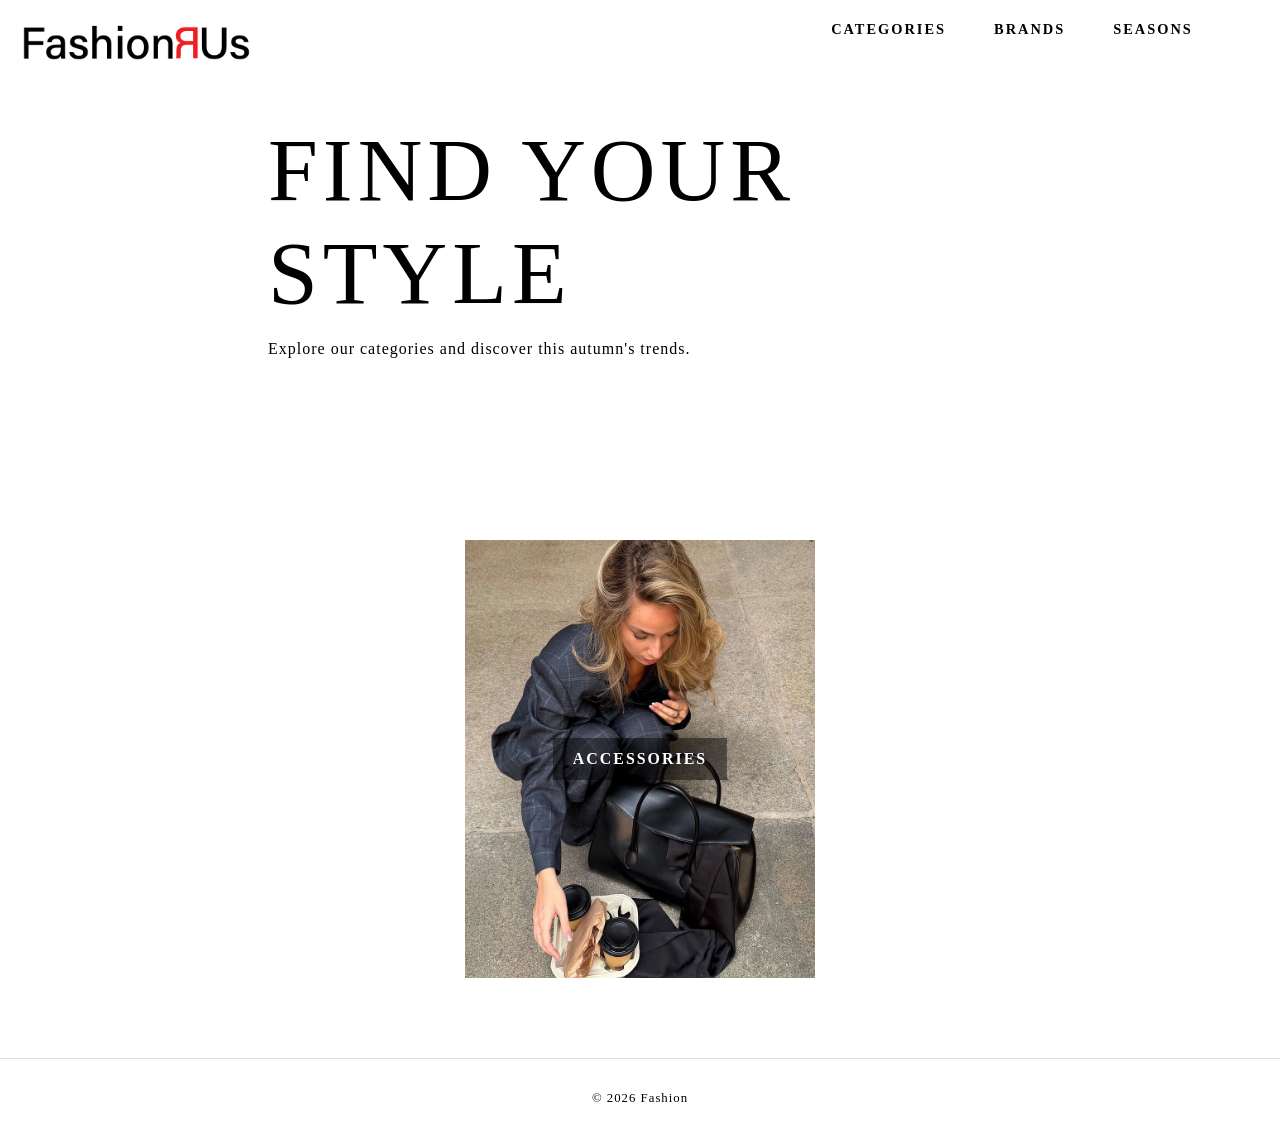
<file: index.html>
<!DOCTYPE html>
<html lang="en">

<head>
    <meta charset="UTF-8">
    <meta name="viewport" content="width=device-width, initial-scale=1.0">
    <meta name="robots" content="noindex">
    <title>Landingspage</title>
    <link rel="stylesheet" href="style.css">

    <script src="index.js" defer></script>

</head>

<body>
    <header>
        <div>
            <a class="logo-btn" href="index.html"><img src="img/logo.webp"
                    alt="logo"></a>

        </div>

        <nav>
            <ul class="menu">
                <li><a class="menuItem" href="index.html">Categories</a></li>
                <li><a class="menuItem" href="produktliste.html">Brands</a></li>
                <li><a class="menuItem" href="produktliste.html">Seasons</a>
                </li>
            </ul>
        </nav>


        <div class="header_content">
            <h1>Find your style</h1>
            <p>Explore our categories and discover this autumn's trends.</p>
        </div>

    </header>

    <main>

        <div class="category_list_container">
            <a class="category"
                href="productlist.html?Category=Accessories"></a>
            <div class="category">
                <img src="img/accessoriess.webp" alt="Accessories">
                <a href="produktliste.html">
                    <h3>Accessories</h3>
                </a>

            </div>

            <!-- <div class="category">
                <img src="img/scarf_detail_ruffle_blouse.webp" alt="Apparel">
                <a href="produktliste.html">Apparel</a>
            </div>

            <div class="category">
                <img src="img/shoes.webp" alt="Footwear">
                <a href="produktliste.html">Footwear</a>
            </div>

            <div class="category">
                <img src="img/freeitems.webp" alt="Free items">
                <a href="produktliste.html">Free items</a>
            </div>

            <div class="category">
                <img src="img/personalcare.webp" alt="Personal Care">
                <a href="produktliste.html">Personal Care
                </a>
            </div>
            <div class="category">
                <img src="img/sportsgoods.webp" alt="Sporting Goods">
                <a href="produktliste.html">Sporting Goods</a>
            </div> -->
        </div>
    </main>



    <footer>
        <p>© 2026 Fashion</p>
    </footer>


</body>

</html>
</file>
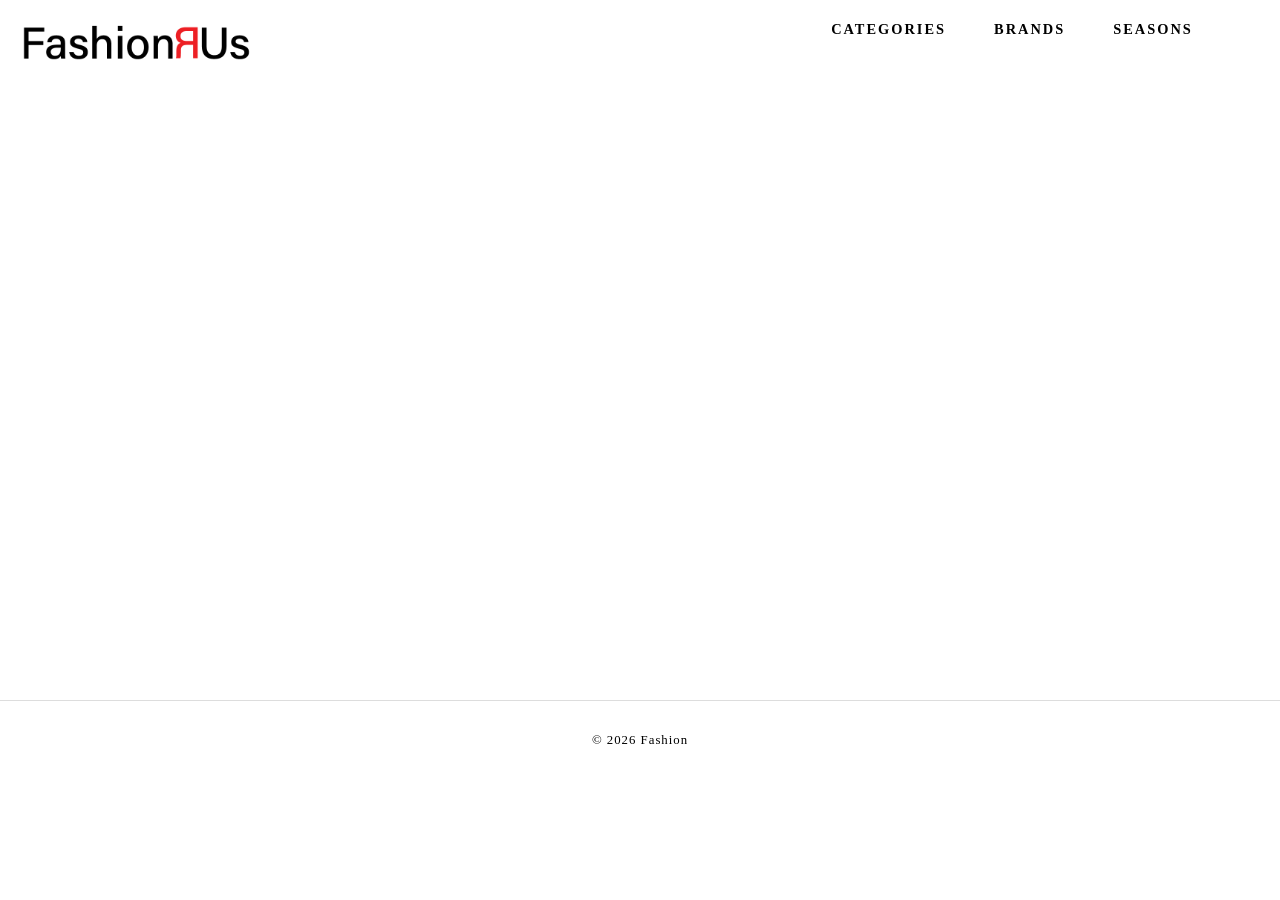
<file: detailview.html>
<!DOCTYPE html>
<html lang="en">

<head>
    <meta charset="UTF-8">
    <meta name="viewport" content="width=device-width, initial-scale=1.0">
    <title>Produkt</title>
    <link rel="stylesheet" href="style.css">
    <script src="detailview.js" defer></script>
</head>

<body>
    <header>
        <div>
            <a class="logo-btn" href="index.html"><img src="img/logo.webp"
                    alt="logo"></a>

        </div>

        <nav>
            <ul class="menu">
                <li><a class="menuItem" href="index.html">Categories</a></li>
                <li><a class="menuItem" href="produktliste.html">Brands</a></li>
                <li><a class="menuItem" href="produktliste.html">Seasons</a>
                </li>
            </ul>
        </nav>

    </header>

    <main class="produktside">

        <!-- <div class="produktimg">
            <img src="img/fitted_wide_cuff_shirt.webp"
                alt="Fitted wide cuff shirt">
        </div>


        <div class="produkt_info">
            <h1>productdisplayname</h1>
            <h2>brandname</h2>
            <p>id</p>
            <p>description</p>
            <p>basecolour</p>
            <p>pris</p>


            <label for="size">Size</label>

            <select id="size">
                <option value="">Size</option>
                <option value="xs">xs</option>
                <option value="s">s</option>
                <option value="m">m</option>
                <option value="l">l</option>
                <option value="xl">xl</option>
            </select>

            <button>Buy now</button>
        </div> -->
    </main>


    <footer>
        <p>© 2026 Fashion</p>
    </footer>

</body>

</html>
</file>
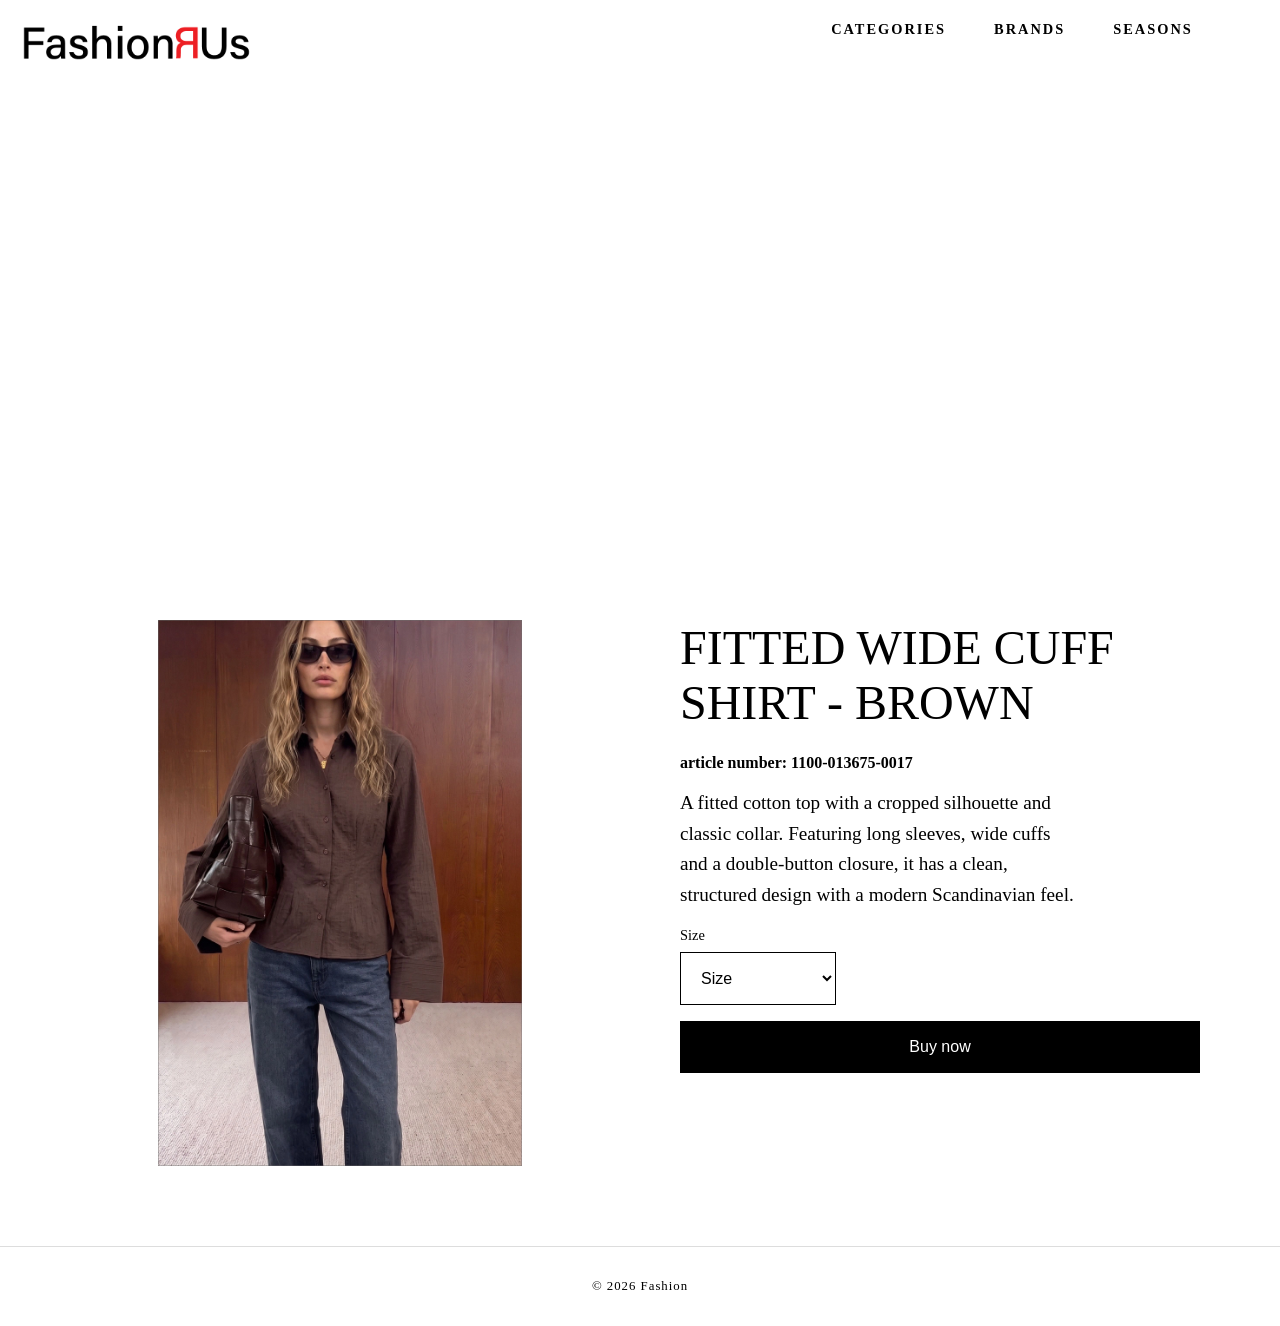
<file: produkt.html>
<!DOCTYPE html>
<html lang="en">

<head>
    <meta charset="UTF-8">
    <meta name="viewport" content="width=device-width, initial-scale=1.0">
    <title>Produkt</title>
    <link rel="stylesheet" href="style.css">
</head>

<body>
    <header>
        <div>
            <a class="logo-btn" href="index.html"><img src="img/logo.webp"
                    alt="logo"></a>

        </div>

        <nav>
            <ul class="menu">
                <li><a class="menuItem" href="index.html">Categories</a></li>
                <li><a class="menuItem" href="produktliste.html">Brands</a></li>
                <li><a class="menuItem" href="produktliste.html">Seasons</a>
                </li>
            </ul>
        </nav>

    </header>

    <main class="produktside">
        <div class="produktimg">
            <img src="img/fitted_wide_cuff_shirt.webp"
                alt="Fitted wide cuff shirt">
        </div>


        <div class="produkt_info">
            <h1>Fitted wide cuff shirt - brown</h1>
            <h2>article number: 1100-013675-0017</h2>

            <p class="produkt_beskrivelse">
                A fitted cotton top with a cropped silhouette and classic
                collar. Featuring long
                sleeves, wide cuffs and a double-button closure, it has a clean,
                structured
                design with a modern Scandinavian feel.
            </p>

            <label for="size">Size</label>

            <select id="size">
                <option value="">Size</option>
                <option value="xs">xs</option>
                <option value="s">s</option>
                <option value="m">m</option>
                <option value="l">l</option>
                <option value="xl">xl</option>
            </select>

            <button>Buy now</button>
        </div>
    </main>


    <footer>
        <p>© 2026 Fashion</p>
    </footer>

</body>

</html>
</file>
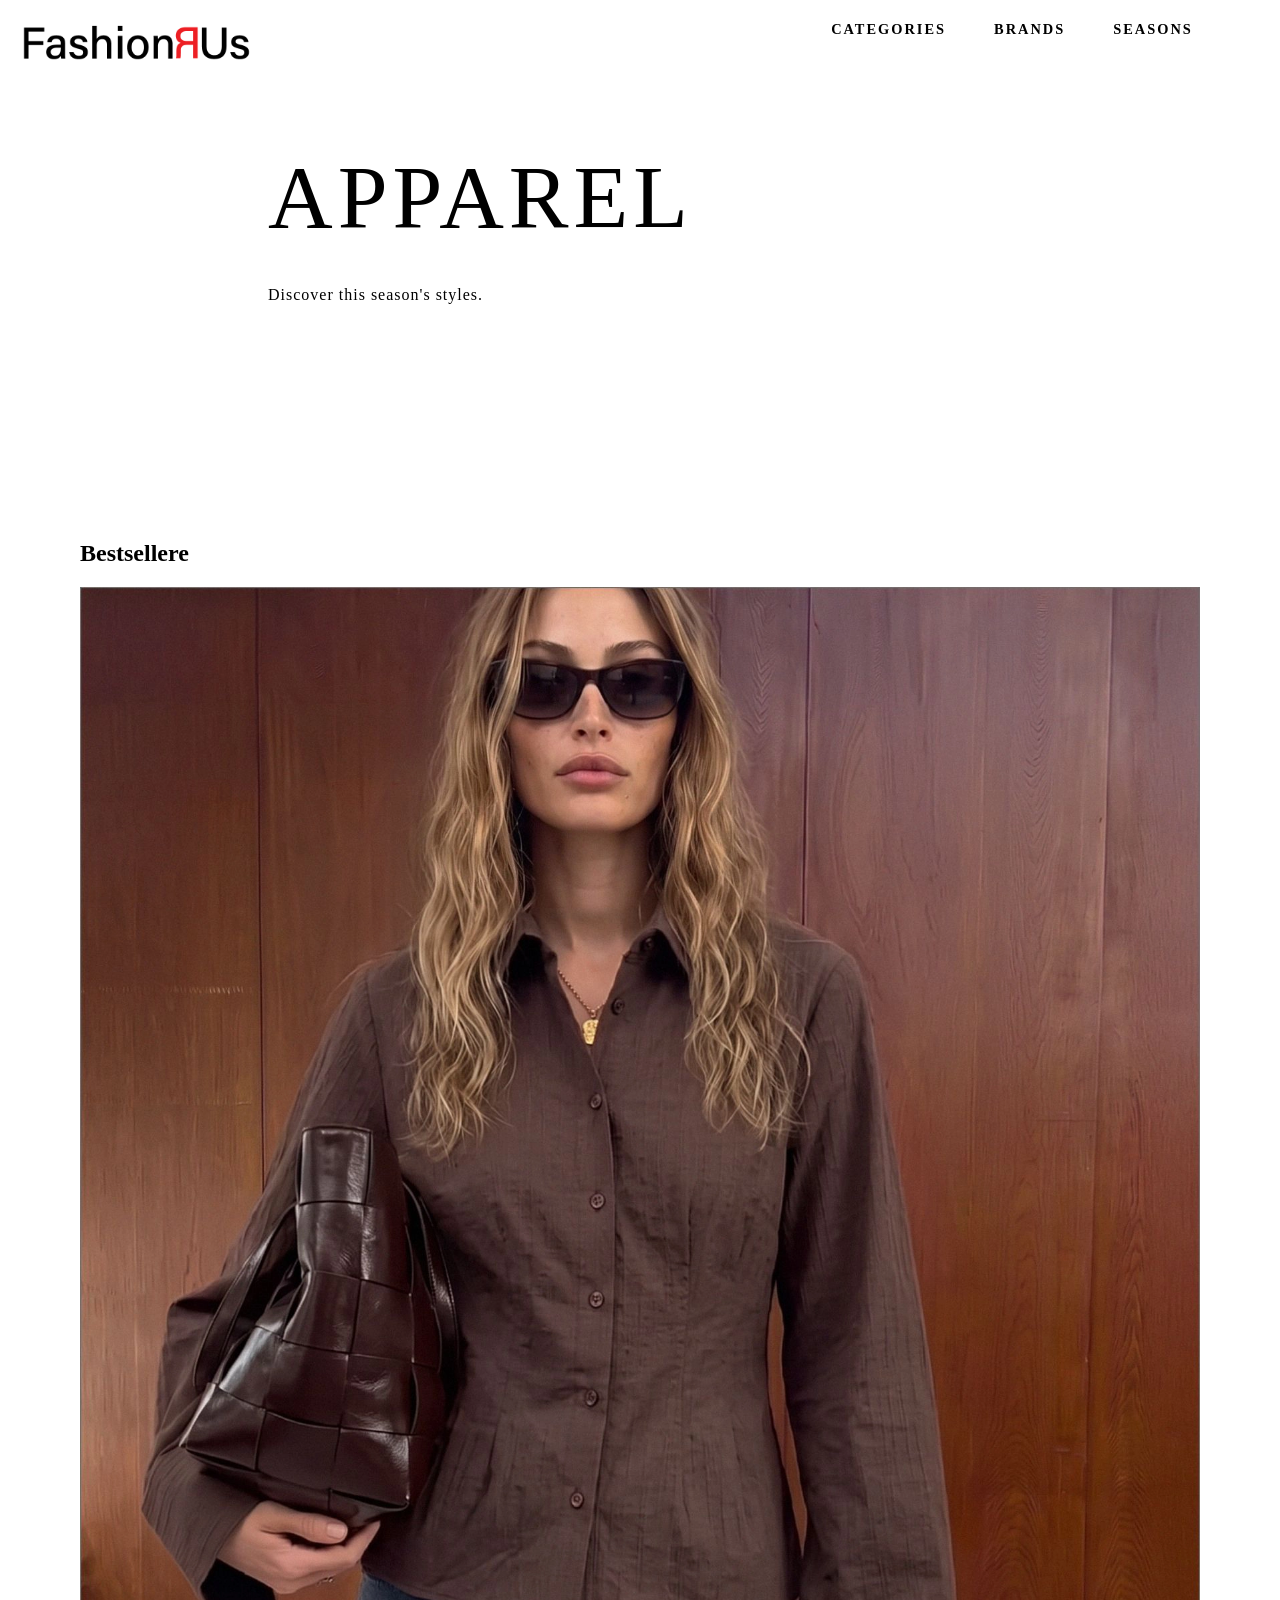
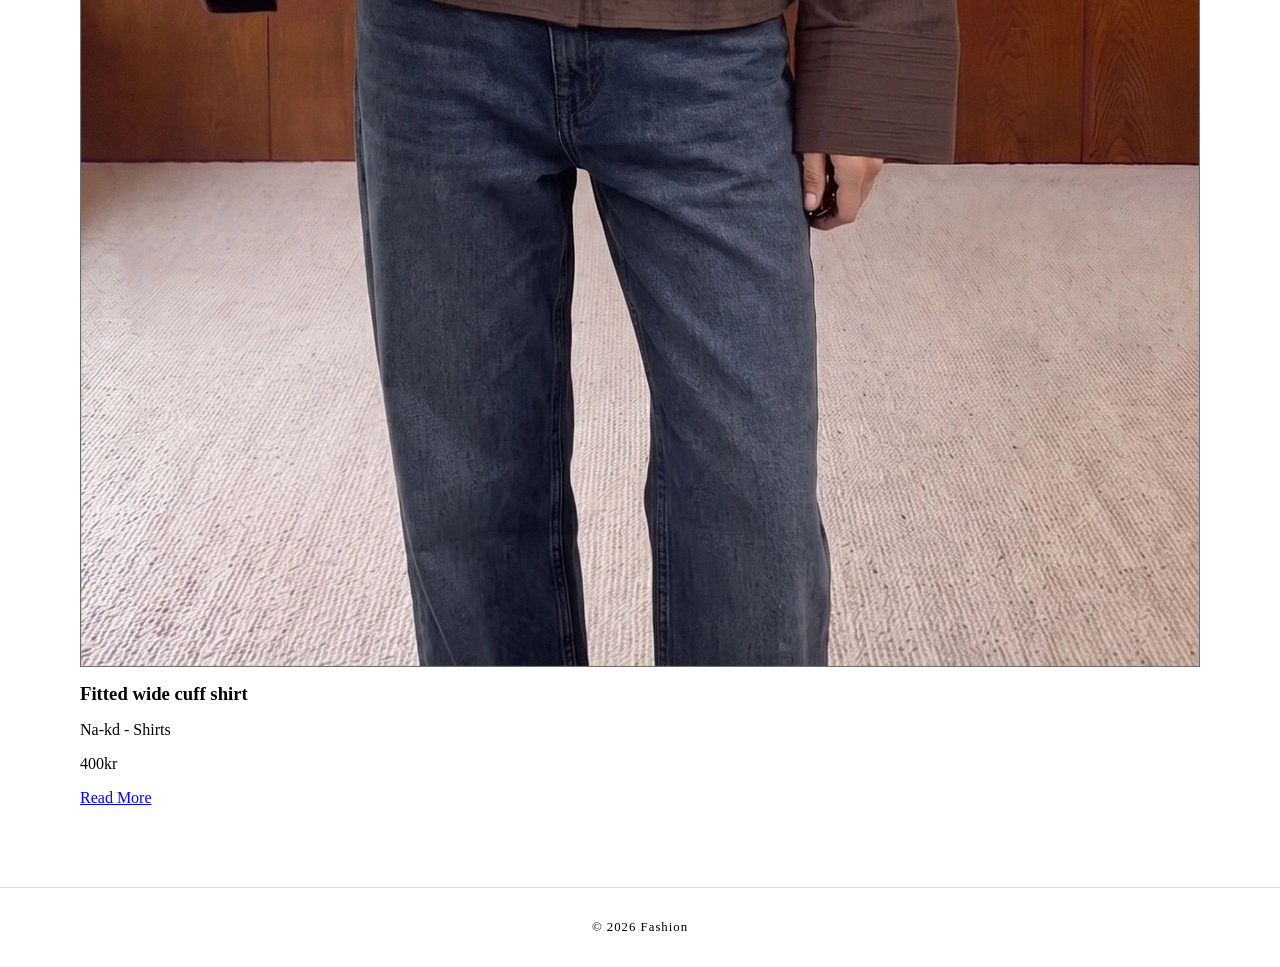
<file: produktliste.html>
<!DOCTYPE html>
<html lang="en">

<head>
    <meta charset="UTF-8">
    <meta name="viewport" content="width=device-width, initial-scale=1.0">
    <link rel="stylesheet" href="style.css">
    <script src="list.js" defer></script>
    <title>Produktliste</title>

</head>

<body>
    <header>
        <div>
            <a class="logo-btn" href="index.html"><img src="img/logo.webp"
                    alt="logo"></a>

        </div>

        <nav>
            <ul class="menu">
                <li><a class="menuItem" href="index.html">Categories</a></li>
                <li><a class="menuItem" href="produktliste.html">Brands</a></li>
                <li><a class="menuItem" href="produktliste.html">Seasons</a>
                </li>
            </ul>
        </nav>

        <div class="header_content">
            <h1>Apparel</h1>
            <p>Discover this season's styles.</p>
        </div>

    </header>

    <main>
        <div class="undertitle">
            <h2>Bestsellere</h2>
        </div>

        <div class="product_list_container">
            <article class="product">
                <img src="img/fitted_wide_cuff_shirt.webp" alt="Placeholder" />
                <h3>Fitted wide cuff shirt</h3>
                <p>Na-kd - Shirts</p>
                <div>
                    <p>400kr</p>
                </div>
                <p><a href="detailview.html">Read More</a></p>
                <p class="soldout_tag">Sold Out</p>
            </article>
            <!-- 
            <article class="product discount soldout">
                <img src="img/folded_sleeve_knitted_sweater.webp"
                    alt="Placeholder" />
                <h3>Folded sleeve knitted sweater</h3>
                <p>Nakd - sweaters</p>
                <div>
                    <p>1148 kr</p>
                    <p>1595 kr - 28%</p>
                </div>
                <p><a href="produkt.html">Read More</a></p>
                <p class="soldout_tag">Sold Out</p>
            </article>

            <article class="product discount">
                <img src="img/satin_fringe_scarf.webp" alt="Placeholder" />
                <h3>Satin fringe scarf shirt</h3>
                <p>Nakd - shirts</p>
                <div>
                    <p>1372 kr</p>
                    <p>2495 kr - 45%</p>
                </div>
                <p><a href="produkt.html">Read More</a></p>
                <p class="soldout_tag">Sold Out</p>
            </article>


            <article class="product soldout">
                <img src="img/scarf_detail_ruffle_blouse.webp"
                    alt="Placeholder" />
                <h3>Scarf detail ruffle blouse</h3>
                <p>Nakd - blouses</p>
                <div>
                    <p>395 kr</p>
                </div>
                <p><a href="produkt.html">Read More</a></p>
                <p class="soldout_tag">Sold Out</p>
            </article>

            <article class="product">
                <img src="img/fitted_wide_cuff_shirt.webp" alt="Placeholder" />
                <h3>Fitted wide cuff shirt</h3>
                <p>Na-kd - Shirts</p>
                <div>
                    <p>400kr</p>
                </div>
                <p><a href="produkt.html">Read More</a></p>
                <p class="soldout_tag">Sold Out</p>
            </article>

            <article class="product discount soldout">
                <img src="img/folded_sleeve_knitted_sweater.webp"
                    alt="Placeholder" />
                <h3>Folded sleeve knitted sweater</h3>
                <p>Nakd - sweaters</p>
                <div>
                    <p>1148 kr</p>
                    <p>1595 kr - 28%</p>
                </div>
                <p><a href="produkt.html">Read More</a></p>
                <p class="soldout_tag">Sold Out</p>
            </article>

            <article class="product discount">
                <img src="img/satin_fringe_scarf.webp" alt="Placeholder" />
                <h3>Satin fringe scarf shirt</h3>
                <p>Nakd - shirts</p>
                <div>
                    <p>1372 kr</p>
                    <p>2495 kr - 45%</p>
                </div>
                <p><a href="produkt.html">Read More</a></p>
                <p class="soldout_tag">Sold Out</p>
            </article>


            <article class="product soldout">
                <img src="img/scarf_detail_ruffle_blouse.webp"
                    alt="Placeholder" />
                <h3>Scarf detail ruffle blouse</h3>
                <p>Nakd - blouses</p>
                <div>
                    <p>395 kr</p>
                </div>
                <p><a href="produkt.html">Read More</a></p>
                <p class="soldout_tag">Sold Out</p>
            </article>
            <article class="product">
                <img src="img/fitted_wide_cuff_shirt.webp" alt="Placeholder" />
                <h3>Fitted wide cuff shirt</h3>
                <p>Na-kd - Shirts</p>
                <div>
                    <p>400kr</p>
                </div>
                <p><a href="produkt.html">Read More</a></p>
                <p class="soldout_tag">Sold Out</p>
            </article>

            <article class="product discount soldout">
                <img src="img/folded_sleeve_knitted_sweater.webp"
                    alt="Placeholder" />
                <h3>Folded sleeve knitted sweater</h3>
                <p>Nakd - sweaters</p>
                <div>
                    <p>1148 kr</p>
                    <p>1595 kr - 28%</p>
                </div>
                <p><a href="produkt.html">Read More</a></p>
                <p class="soldout_tag">Sold Out</p>
            </article>

            <article class="product discount">
                <img src="img/satin_fringe_scarf.webp" alt="Placeholder" />
                <h3>Satin fringe scarf shirt</h3>
                <p>Nakd - shirts</p>
                <div>
                    <p>1372 kr</p>
                    <p>2495 kr - 45%</p>
                </div>
                <p><a href="produkt.html">Read More</a></p>
                <p class="soldout_tag">Sold Out</p>
            </article>


            <article class="product soldout">
                <img src="img/scarf_detail_ruffle_blouse.webp"
                    alt="Placeholder" />
                <h3>Scarf detail ruffle blouse</h3>
                <p>Nakd - blouses</p>
                <div>
                    <p>395 kr</p>
                </div>
                <p><a href="produkt.html">Read More</a></p>
                <p class="soldout_tag">Sold Out</p>
            </article>
            <article class="product">
                <img src="img/fitted_wide_cuff_shirt.webp" alt="Placeholder" />
                <h3>Fitted wide cuff shirt</h3>
                <p>Na-kd - Shirts</p>
                <div>
                    <p>400kr</p>
                </div>
                <p><a href="produkt.html">Read More</a></p>
                <p class="soldout_tag">Sold Out</p>
            </article>

            <article class="product discount soldout">
                <img src="img/folded_sleeve_knitted_sweater.webp"
                    alt="Placeholder" />
                <h3>Folded sleeve knitted sweater</h3>
                <p>Nakd - sweaters</p>
                <div>
                    <p>1148 kr</p>
                    <p>1595 kr - 28%</p>
                </div>
                <p><a href="produkt.html">Read More</a></p>
                <p class="soldout_tag">Sold Out</p>
            </article>

            <article class="product discount">
                <img src="img/satin_fringe_scarf.webp" alt="Placeholder" />
                <h3>Satin fringe scarf shirt</h3>
                <p>Nakd - shirts</p>
                <div>
                    <p>1372 kr</p>
                    <p>2495 kr - 45%</p>
                </div>
                <p><a href="produkt.html">Read More</a></p>
                <p class="soldout_tag">Sold Out</p>
            </article>


            <article class="product soldout">
                <img src="img/scarf_detail_ruffle_blouse.webp"
                    alt="Placeholder" />
                <h3>Scarf detail ruffle blouse</h3>
                <p>Nakd - blouses</p>
                <div>
                    <p>395 kr</p>
                </div>
                <p><a href="produkt.html">Read More</a></p>
                <p class="soldout_tag">Sold Out</p>
            </article>
            <article class="product">
                <img src="img/fitted_wide_cuff_shirt.webp" alt="Placeholder" />
                <h3>Fitted wide cuff shirt</h3>
                <p>Na-kd - Shirts</p>
                <div>
                    <p>400kr</p>
                </div>
                <p><a href="produkt.html">Read More</a></p>
                <p class="soldout_tag">Sold Out</p>
            </article>

            <article class="product discount soldout">
                <img src="img/folded_sleeve_knitted_sweater.webp"
                    alt="Placeholder" />
                <h3>Folded sleeve knitted sweater</h3>
                <p>Nakd - sweaters</p>
                <div>
                    <p>1148 kr</p>
                    <p>1595 kr - 28%</p>
                </div>
                <p><a href="produkt.html">Read More</a></p>
                <p class="soldout_tag">Sold Out</p>
            </article>

            <article class="product discount">
                <img src="img/satin_fringe_scarf.webp" alt="Placeholder" />
                <h3>Satin fringe scarf shirt</h3>
                <p>Nakd - shirts</p>
                <div>
                    <p>1372 kr</p>
                    <p>2495 kr - 45%</p>
                </div>
                <p><a href="produkt.html">Read More</a></p>
                <p class="soldout_tag">Sold Out</p>
            </article>


            <article class="product soldout">
                <img src="img/scarf_detail_ruffle_blouse.webp"
                    alt="Placeholder" />
                <h3>Scarf detail ruffle blouse</h3>
                <p>Nakd - blouses</p>
                <div>
                    <p>395 kr</p>
                </div>
                <p><a href="produkt.html">Read More</a></p>
                <p class="soldout_tag">Sold Out</p>
            </article>
            <article class="product">
                <img src="img/fitted_wide_cuff_shirt.webp" alt="Placeholder" />
                <h3>Fitted wide cuff shirt</h3>
                <p>Na-kd - Shirts</p>
                <div>
                    <p>400kr</p>
                </div>
                <p><a href="produkt.html">Read More</a></p>
                <p class="soldout_tag">Sold Out</p>
            </article>

            <article class="product discount soldout">
                <img src="img/folded_sleeve_knitted_sweater.webp"
                    alt="Placeholder" />
                <h3>Folded sleeve knitted sweater</h3>
                <p>Nakd - sweaters</p>
                <div>
                    <p>1148 kr</p>
                    <p>1595 kr - 28%</p>
                </div>
                <p><a href="produkt.html">Read More</a></p>
                <p class="soldout_tag">Sold Out</p>
            </article>

            <article class="product discount">
                <img src="img/satin_fringe_scarf.webp" alt="Placeholder" />
                <h3>Satin fringe scarf shirt</h3>
                <p>Nakd - shirts</p>
                <div>
                    <p>1372 kr</p>
                    <p>2495 kr - 45%</p>
                </div>
                <p><a href="produkt.html">Read More</a></p>
                <p class="soldout_tag">Sold Out</p>
            </article>


            <article class="product soldout">
                <img src="img/scarf_detail_ruffle_blouse.webp"
                    alt="Placeholder" />
                <h3>Scarf detail ruffle blouse</h3>
                <p>Nakd - blouses</p>
                <div>
                    <p>395 kr</p>
                </div>
                <p><a href="produkt.html">Read More</a></p>
                <p class="soldout_tag">Sold Out</p>
            </article> -->
        </div>
    </main>

    <footer>
        <p>© 2026 Fashion</p>
    </footer>

</body>

</html>
</file>
<file: style.css>
* {
  padding: 0;
  margin: 0;
  box-sizing: border-box;
}
img {
  max-width: 100%;
  display: block;
  height: auto;
}

main {
  margin-inline: 5rem;
}

/*************** header ****************/

header {
  width: 100%;
  height: 60vh;
  display: grid;
  grid-template-columns: repeat(5, 1fr);
  grid-template-rows: repeat(4, 1fr);
  padding: 20px;
}

.menu {
  display: flex;
  justify-content: center;
  gap: 3rem;
  list-style: none;
  padding: 0;
  margin: 0;
}

.menuItem {
  color: black;
  text-decoration: none;
  font-size: 0.9rem;
  text-transform: uppercase;
  letter-spacing: 2px;
  transition: 0.3s;
  font-weight: 800;
}

.menuItem:hover {
  opacity: 0.5;
}

nav {
  grid-column: 4 / 6;
}

/* header overskrift */

.header_content {
  display: grid;
  grid-column: 2 / span 3;
  grid-row: 2 / span 2;
  grid-template-rows: subgrid;
}

.header_content h1 {
  font-size: clamp(3rem, 7vw, 7rem);
  font-weight: 400;
  text-transform: uppercase;
  letter-spacing: 5px;
}

.header_content p {
  margin-top: 1rem;
  font-size: 1rem;
  letter-spacing: 1px;
}

/*********************** Kategori liste ***********************/

.category_list_container {
  display: grid;
  grid-template-columns: 1fr 1fr;
  gap: 40px;
}

.category {
  position: relative;
}

.category a {
  position: absolute;
  top: 50%;
  left: 50%;
  transform: translate(-50%, -50%);
  color: white;
  text-decoration: none;
  text-transform: uppercase;
  letter-spacing: 2px;
  font-size: 0.85rem;
  font-weight: 500;

  background-color: rgba(0, 0, 0, 0.45);
  padding: 12px 20px;

  transition: all 0.3s ease;
}

.category a:hover {
  background-color: white;
  color: black;
}

.category img {
  object-fit: cover;
  aspect-ratio: 4 / 5;
}

/***********************  Produkt liste ***********************/

.undertitle {
  margin-bottom: 20px;
}

.product_list_container {
  display: grid;
  grid-template-columns: repeat(auto-fit, minmax(250px, 1fr));
  grid-template-rows: auto auto 1fr auto 1fr;
  gap: 1rem;
}

.product {
  display: grid;
  grid-template-columns: subgrid;
  grid-template-rows: subgrid;
  grid-row: span 5;
  position: relative;
}

.soldout_tag {
  visibility: hidden;
}

.soldout * {
  opacity: 50%;
}

.soldout .soldout_tag {
  visibility: visible;
  position: absolute;
  background-color: black;
  color: white;
  padding: 10px;
  top: 0;
  left: 0;
}

/********** enkelt produkt - side **************/

.produktside {
  display: grid;
  gap: 5rem;
  margin: 5rem;
  align-items: start;
}

.produktimg img {
  width: 70%;
  margin: 0 auto;
}

.produkt_info h1 {
  text-transform: uppercase;
  font-size: 3rem;
  font-weight: 400;
  margin-bottom: 1.5rem;
}

.produkt_info h2 {
  font-size: 1rem;
}

.produkt_beskrivelse {
  max-width: 400px;
  line-height: 1.6;
  margin-block: 1rem;
  font-size: 1.2rem;
}

.discount_tag {
  color: red;
  font-weight: bold;
  font-size: 1.5rem;
}

/* størrelses-valg knap: ***/

.produkt_info label {
  display: block;
  margin-bottom: 0.5rem;
  font-size: 0.9rem;
}

.produkt_info select {
  width: 30%;
  padding: 1rem;
  border: 1px solid black;
  background: white;
  font-size: 1rem;
  margin-bottom: 1rem;
}

.produkt_info button {
  width: 100%;
  padding: 1rem;
  border: 1px solid black;
  background: black;
  color: white;
  font-size: 1rem;
  cursor: pointer;
}

.produkt_info button:hover {
  background: white;
  color: black;
}

/***** footer ***/

footer {
  margin-top: 5rem;
  padding: 2rem;
  text-align: center;
  border-top: 1px solid #ddd;
}

footer p {
  font-size: 0.8rem;
  letter-spacing: 1px;
}

/************** desktop *********************/

@media (min-width: 800px) {
  /* layout indexside */
  .category_list_container {
    display: grid;
    grid-template-columns: repeat(3, minmax(200px, 350px));
    gap: 20px;
    justify-content: center;
  }

  .produktside {
    grid-template-columns: 1fr 1fr;
  }
}
</file>
